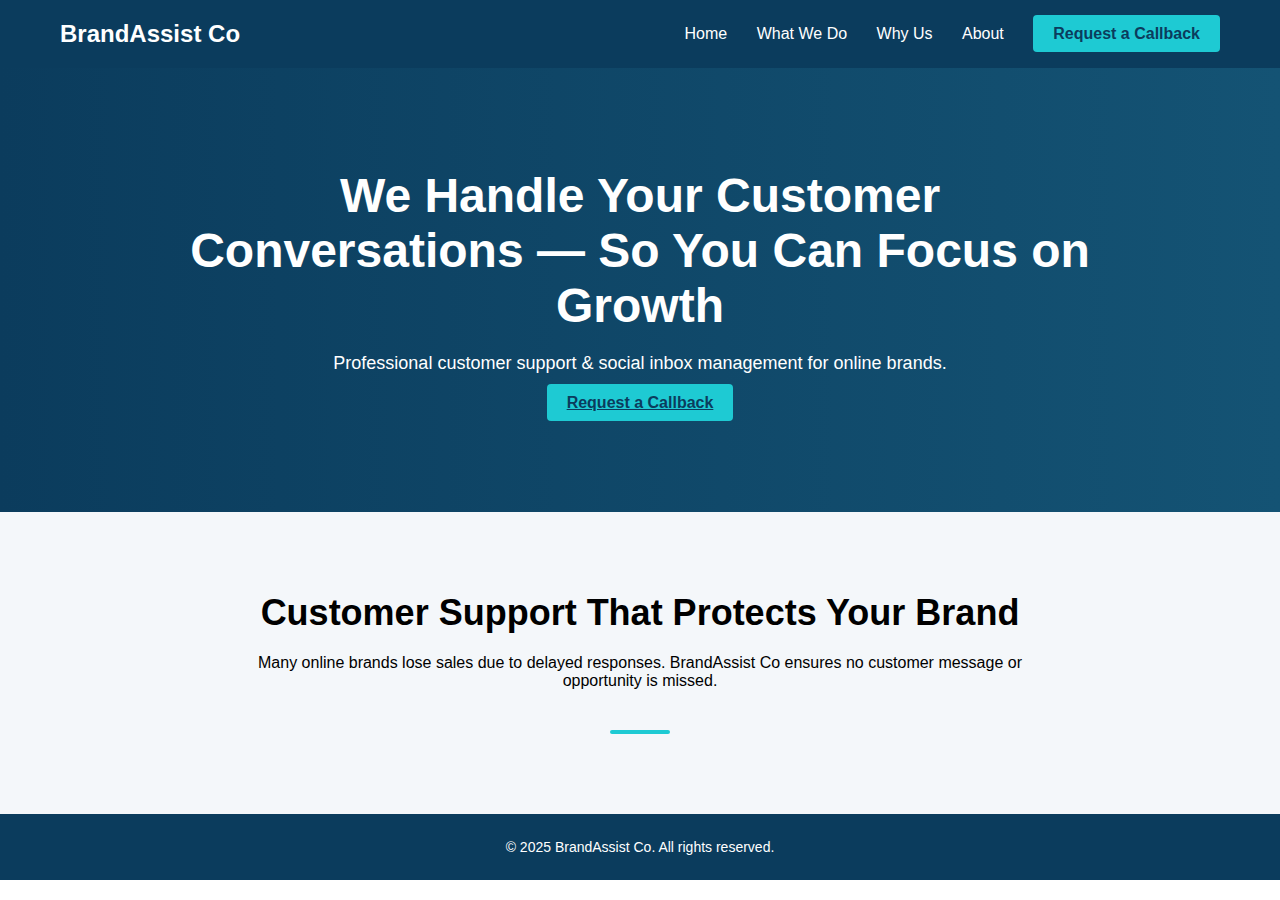
<file: BrandAssist/index.html>
<!DOCTYPE html>
<html lang="en">
<head>
    <meta charset="UTF-8">
    <title>BrandAssist Co | Online Brand Customer Support</title>
    <meta name="viewport" content="width=device-width, initial-scale=1.0">
    <link rel="stylesheet" href="css/style.css">
</head>
<body>

<header>
    <h1>BrandAssist Co</h1>
    <nav>
        <a href="index.html">Home</a>
        <a href="what-we-do.html">What We Do</a>
        <a href="why-us.html">Why Us</a>
        <a href="about.html">About</a>
        <a class="cta-btn" href="contact.html">Request a Callback</a>
    </nav>
</header>

<section class="hero">
    <h2 class="animate-on-scroll">
        We Handle Your Customer Conversations — So You Can Focus on Growth
    </h2>
    <p class="animate-on-scroll">
        Professional customer support & social inbox management for online brands.
    </p>
    <a href="contact.html" class="cta-btn animate-on-scroll">Request a Callback</a>
</section>

<section class="section light-bg">
    <h2 class="animate-on-scroll">Customer Support That Protects Your Brand</h2>
    <p class="animate-on-scroll">
        Many online brands lose sales due to delayed responses.
        BrandAssist Co ensures no customer message or opportunity is missed.
    </p>
</section>

<footer>
    © 2025 BrandAssist Co. All rights reserved.
</footer>

<script src="js/script.js"></script>
</body>
</html>
</file>
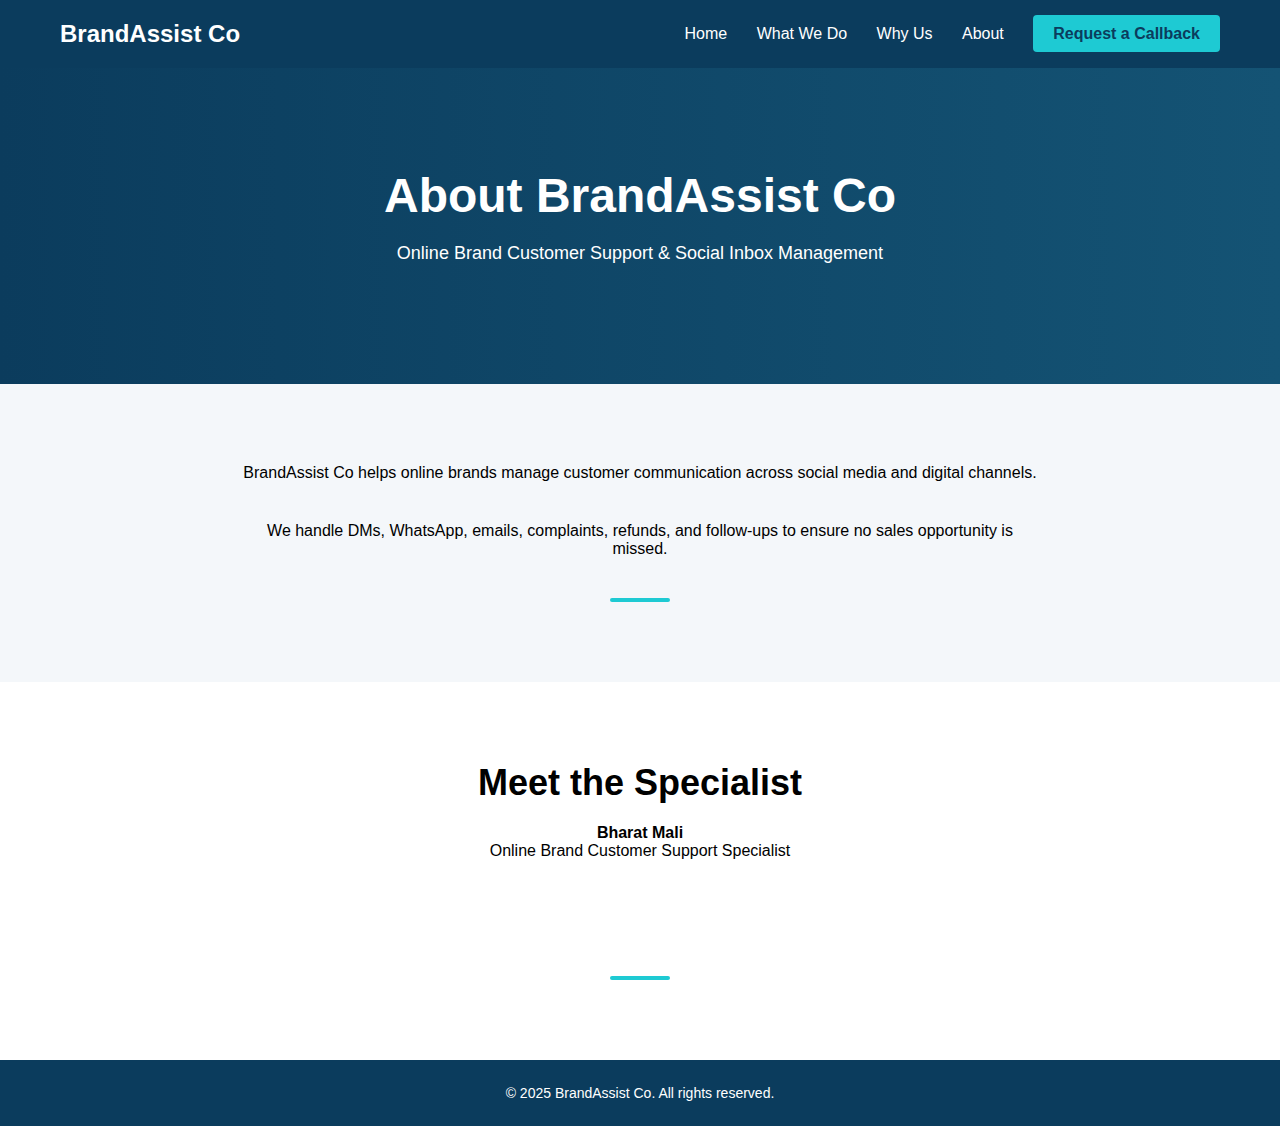
<file: BrandAssist/about.html>
<!DOCTYPE html>
<html lang="en">
<head>
    <meta charset="UTF-8">
    <title>About Us | BrandAssist Co</title>
    <meta name="viewport" content="width=device-width, initial-scale=1.0">
    <link rel="stylesheet" href="css/style.css">
</head>
<body>

<header>
    <h1>BrandAssist Co</h1>
    <nav>
        <a href="index.html">Home</a>
        <a href="what-we-do.html">What We Do</a>
        <a href="why-us.html">Why Us</a>
        <a href="about.html">About</a>
        <a class="cta-btn" href="contact.html">Request a Callback</a>
    </nav>
</header>

<section class="hero">
    <h2 class="animate-on-scroll">About BrandAssist Co</h2>
    <p class="animate-on-scroll">
        Online Brand Customer Support & Social Inbox Management
    </p>
</section>

<section class="section light-bg">
    <p class="animate-on-scroll">
        BrandAssist Co helps online brands manage customer communication across
        social media and digital channels.
    </p>

    <p class="animate-on-scroll">
        We handle DMs, WhatsApp, emails, complaints, refunds, and follow-ups
        to ensure no sales opportunity is missed.
    </p>
</section>

<section class="section">
    <h2 class="animate-on-scroll">Meet the Specialist</h2>
    <p class="animate-on-scroll">
        <strong>Bharat Mali</strong><br>
        Online Brand Customer Support Specialist
    </p>

    <p class="animate-on-scroll">
        I work as an extended support partner for growing online brands,
        focusing on calm, professional, sales-oriented communication.
    </p>
</section>

<footer>
    © 2025 BrandAssist Co. All rights reserved.
</footer>

<script src="js/script.js"></script>
</body>
</html>
</file>
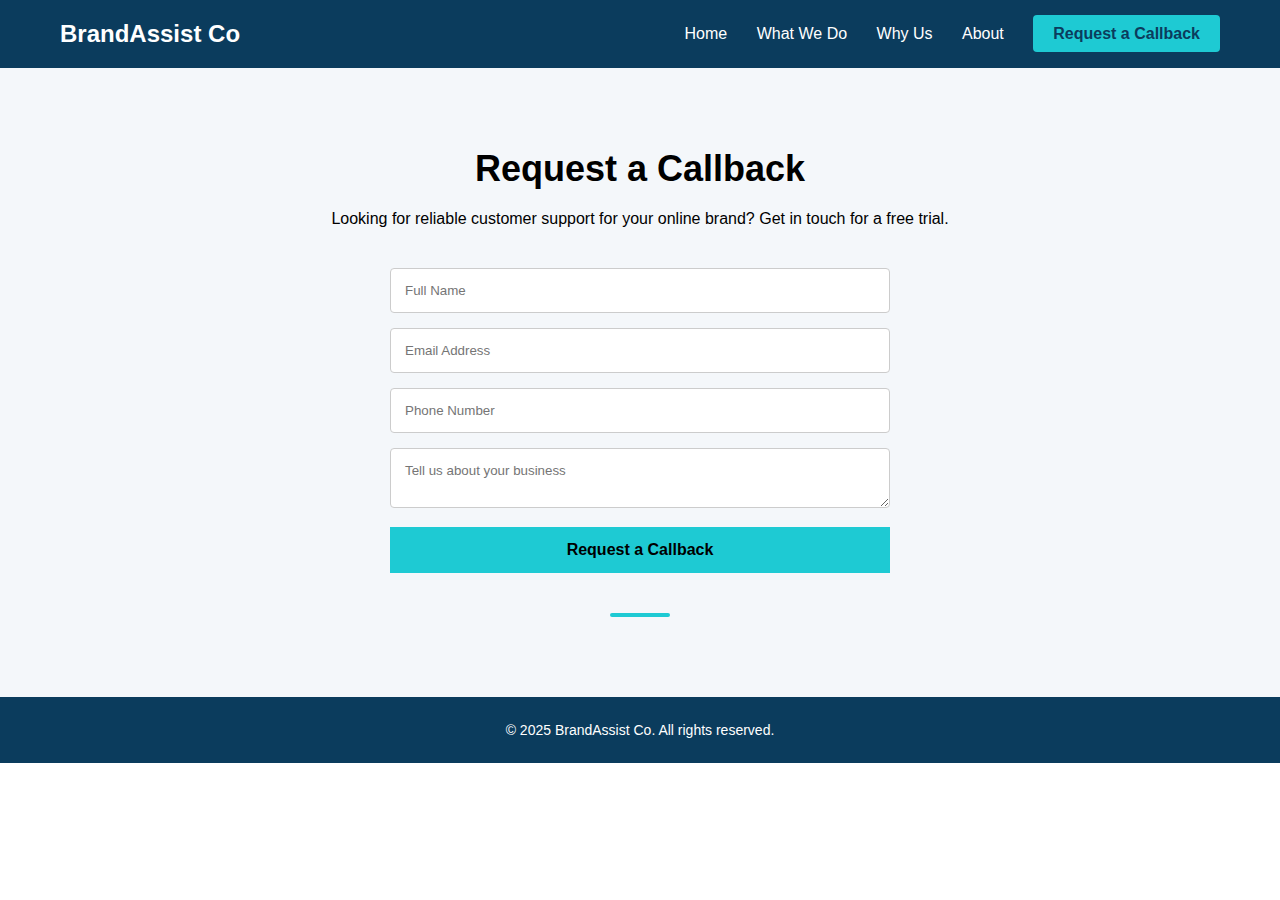
<file: BrandAssist/contact.html>
<!DOCTYPE html>
<html lang="en">
<head>
    <meta charset="UTF-8">
    <title>Contact | BrandAssist Co</title>
    <meta name="viewport" content="width=device-width, initial-scale=1.0">
    <link rel="stylesheet" href="css/style.css">
</head>
<body>

<header>
    <h1>BrandAssist Co</h1>
    <nav>
        <a href="index.html">Home</a>
        <a href="what-we-do.html">What We Do</a>
        <a href="why-us.html">Why Us</a>
        <a href="about.html">About</a>
        <a class="cta-btn" href="contact.html">Request a Callback</a>
    </nav>
</header>

<section class="section light-bg">
    <h2 class="animate-on-scroll">Request a Callback</h2>
    <p class="animate-on-scroll">
        Looking for reliable customer support for your online brand?
        Get in touch for a free trial.
    </p>

    <form action="https://formsubmit.co/brandassistco@gmail.com" method="POST">
        <input type="hidden" name="_captcha" value="false">
        <input type="text" name="name" placeholder="Full Name" required>
        <input type="email" name="email" placeholder="Email Address" required>
        <input type="tel" name="phone" placeholder="Phone Number" required>
        <textarea name="message" placeholder="Tell us about your business" required></textarea>
        <button type="submit">Request a Callback</button>
    </form>
</section>

<footer>
    © 2025 BrandAssist Co. All rights reserved.
</footer>

<script src="js/script.js"></script>
</body>
</html>
</file>
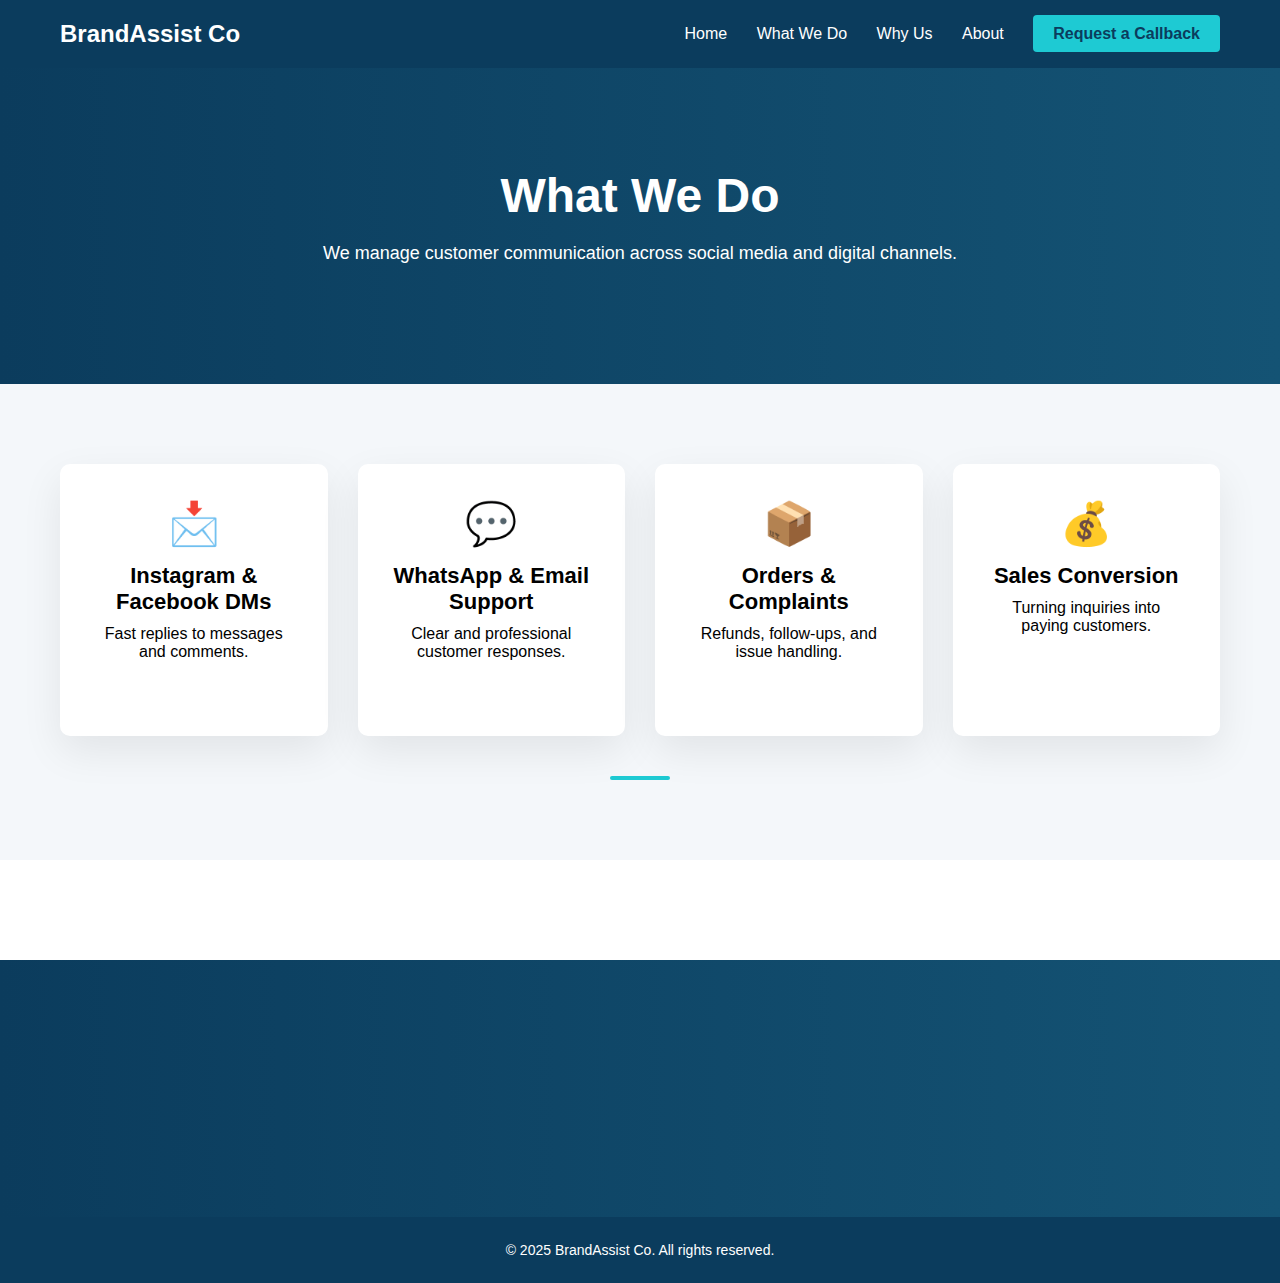
<file: BrandAssist/what-we-do.html>
<!DOCTYPE html>
<html lang="en">
<head>
    <meta charset="UTF-8">
    <title>What We Do | BrandAssist Co</title>
    <meta name="viewport" content="width=device-width, initial-scale=1.0">
    <link rel="stylesheet" href="css/style.css">
</head>
<body>

<header>
    <h1>BrandAssist Co</h1>
    <nav>
        <a href="index.html">Home</a>
        <a href="what-we-do.html">What We Do</a>
        <a href="why-us.html">Why Us</a>
        <a href="about.html">About</a>
        <a class="cta-btn" href="contact.html">Request a Callback</a>
    </nav>
</header>

<section class="why-hero">
    <h2 class="animate-on-scroll">What We Do</h2>
    <p class="animate-on-scroll">
        We manage customer communication across social media and digital channels.
    </p>
</section>

<section class="section light-bg">
    <div class="cards">
        <div class="card animate-on-scroll">
            <div class="icon">📩</div>
            <h3>Instagram & Facebook DMs</h3>
            <p>Fast replies to messages and comments.</p>
        </div>

        <div class="card animate-on-scroll">
            <div class="icon">💬</div>
            <h3>WhatsApp & Email Support</h3>
            <p>Clear and professional customer responses.</p>
        </div>

        <div class="card animate-on-scroll">
            <div class="icon">📦</div>
            <h3>Orders & Complaints</h3>
            <p>Refunds, follow-ups, and issue handling.</p>
        </div>

        <div class="card animate-on-scroll">
            <div class="icon">💰</div>
            <h3>Sales Conversion</h3>
            <p>Turning inquiries into paying customers.</p>
        </div>
    </div>
</section>

<section class="why-footer">
    <h3 class="animate-on-scroll">
        Let BrandAssist Co Handle Your Customer Conversations
    </h3>
    <a href="contact.html" class="cta-btn animate-on-scroll">
        Request a Callback
    </a>
</section>

<footer>
    © 2025 BrandAssist Co. All rights reserved.
</footer>

<script src="js/script.js"></script>
</body>
</html>
</file>
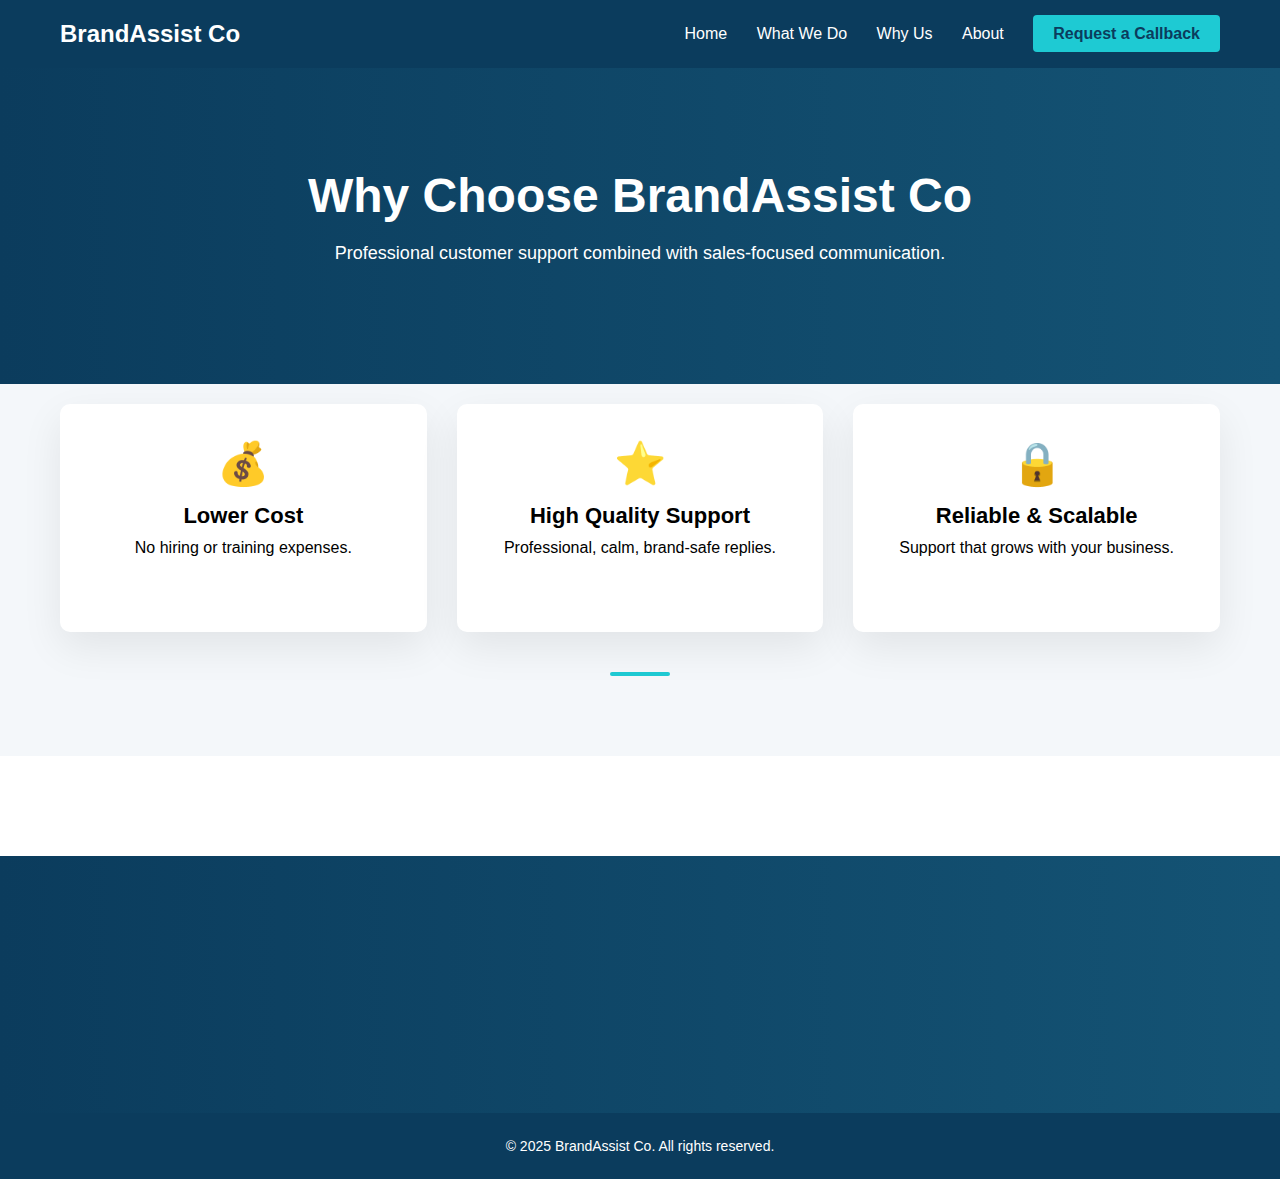
<file: BrandAssist/why-us.html>
<!DOCTYPE html>
<html lang="en">
<head>
    <meta charset="UTF-8">
    <title>Why Us | BrandAssist Co</title>
    <meta name="viewport" content="width=device-width, initial-scale=1.0">
    <link rel="stylesheet" href="css/style.css">
</head>
<body>

<header>
    <h1>BrandAssist Co</h1>
    <nav>
        <a href="index.html">Home</a>
        <a href="what-we-do.html">What We Do</a>
        <a href="why-us.html">Why Us</a>
        <a href="about.html">About</a>
        <a class="cta-btn" href="contact.html">Request a Callback</a>
    </nav>
</header>

<section class="why-hero">
    <h2 class="animate-on-scroll">Why Choose BrandAssist Co</h2>
    <p class="animate-on-scroll">
        Professional customer support combined with sales-focused communication.
    </p>
</section>

<section class="section light-bg why-section">
    <div class="cards why-cards">
        <div class="card animate-on-scroll">
            <div class="icon">💰</div>
            <h3>Lower Cost</h3>
            <p>No hiring or training expenses.</p>
        </div>

        <div class="card animate-on-scroll">
            <div class="icon">⭐</div>
            <h3>High Quality Support</h3>
            <p>Professional, calm, brand-safe replies.</p>
        </div>

        <div class="card animate-on-scroll">
            <div class="icon">🔒</div>
            <h3>Reliable & Scalable</h3>
            <p>Support that grows with your business.</p>
        </div>
    </div>
</section>

<section class="why-footer">
    <h3 class="animate-on-scroll">
        Better Support. Lower Cost. More Conversions.
    </h3>
    <a href="contact.html" class="cta-btn animate-on-scroll">
        Request a Callback
    </a>
</section>

<footer>
    © 2025 BrandAssist Co. All rights reserved.
</footer>

<script src="js/script.js"></script>
</body>
</html>
</file>
<file: BrandAssist/css/style.css>
/* ================s==================================
   GLOBAL RESET & BASE
   ================================================== */

* {
    margin: 0;
    padding: 0;
    box-sizing: border-box;
    font-family: 'Segoe UI', sans-serif;
}

body {
    animation: pageFade 0.6s ease-in;
}

@keyframes pageFade {
    from { opacity: 0; }
    to { opacity: 1; }
}


/* ==================================================
   HEADER & NAVIGATION
   ================================================== */

header {
    background: #0b3c5d;
    padding: 20px 60px;
    display: flex;
    justify-content: space-between;
    align-items: center;
    position: sticky;
    top: 0;
    z-index: 1000;
}

header h1 {
    color: #ffffff;
    font-size: 24px;
}

nav a {
    color: #ffffff;
    margin-left: 25px;
    text-decoration: none;
    font-weight: 500;
    position: relative;
}

nav a::after {
    content: "";
    position: absolute;
    width: 0;
    height: 2px;
    background: #1ecad3;
    left: 0;
    bottom: -5px;
    transition: width 0.3s ease;
}

nav a:hover::after {
    width: 100%;
}

.cta-btn {
    background: #1ecad3;
    color: #0b3c5d;
    padding: 10px 20px;
    border-radius: 4px;
    font-weight: bold;
    transition: transform 0.3s ease, box-shadow 0.3s ease;
}

.cta-btn:hover {
    transform: translateY(-2px);
    box-shadow: 0 8px 20px rgba(0,0,0,0.2);
}

/* ==================================================
   HERO SECTIONS
   ================================================== */

.hero,
.why-hero {
    padding: 100px 60px;
    background: linear-gradient(to right, #0b3c5d, #145374);
    color: white;
    text-align: center;
}

.hero h2,
.why-hero h2 {
    font-size: 48px;
    max-width: 900px;
    margin: auto;
}

.hero p,
.why-hero p {
    margin: 20px auto;
    font-size: 18px;
    max-width: 700px;
    opacity: 0.9;
}

/* ==================================================
   SECTIONS & BACKGROUNDS
   ================================================== */

.section {
    padding: 80px 60px;
}

.section.light-bg {
    background: #f4f7fa;
}

.section.dark-divider {
    background: linear-gradient(to right, #0b3c5d, #145374);
    color: white;
}

.section.dark-divider h2,
.section.dark-divider p {
    color: white;
}

.section h2 {
    font-size: 36px;
    margin-bottom: 20px;
    text-align: center;
}

.section p {
    text-align: center;
    max-width: 800px;
    margin: 0 auto 40px;
}

/* Accent line under sections */
.section::after {
    content: "";
    display: block;
    width: 60px;
    height: 4px;
    background: #1ecad3;
    margin: 40px auto 0;
    border-radius: 2px;
}

/* ==================================================
   CARDS
   ================================================== */

.cards {
    display: grid;
    grid-template-columns: repeat(auto-fit, minmax(260px, 1fr));
    gap: 30px;
}

.card {
    background: #ffffff;
    padding: 35px;
    border-radius: 10px;
    box-shadow: 0 15px 40px rgba(0,0,0,0.08);
    transition: transform 0.3s ease, box-shadow 0.3s ease;
    text-align: center;
}

.card:hover {
    transform: translateY(-10px);
    box-shadow: 0 20px 40px rgba(0,0,0,0.12);
}

.card h3 {
    margin-bottom: 10px;
    font-size: 22px;
}

.icon {
    font-size: 42px;
    margin-bottom: 15px;
}

/* Why Us offset effect */
.why-cards {
    margin-top: -60px;
}

/* ==================================================
   CTA FOOTER
   ================================================== */

.why-footer {
    width: 100%;
    background: linear-gradient(to right, #0b3c5d, #145374);
    color: white;
    text-align: center;
    padding: 90px 20px;
    margin-top: 100px;
}

.why-footer h3 {
    font-size: 30px;
    margin-bottom: 25px;
    max-width: 900px;
    margin-left: auto;
    margin-right: auto;
}

/* ==================================================
   FORMS
   ================================================== */

form {
    max-width: 500px;
    margin: auto;
}

form input,
form textarea {
    width: 100%;
    padding: 14px;
    margin-bottom: 15px;
    border: 1px solid #ccc;
    border-radius: 4px;
}

form button {
    width: 100%;
    background: #1ecad3;
    border: none;
    padding: 14px;
    font-size: 16px;
    font-weight: bold;
    cursor: pointer;
    transition: background 0.3s ease;
}

form button:hover {
    background: #17b0b8;
}

/* ==================================================
   FOOTER
   ================================================== */

footer {
    background: #0b3c5d;
    color: white;
    text-align: center;
    padding: 25px;
    font-size: 14px;
}

/* ==================================================
   SCROLL ANIMATIONS
   ================================================== */

.animate-on-scroll {
    opacity: 0;
    transform: translateY(50px);
    transition: opacity 0.8s ease, transform 0.8s ease;
}

.animate-on-scroll.animate {
    opacity: 1;
    transform: translateY(0);
}

.card.animate-on-scroll {
    transition-delay: 0.1s;
}

/* ==================================================
   ANIMATIONS
   ================================================== */

@keyframes pageFade {
    from { opacity: 0; }
    to { opacity: 1; }
}

/* ==================================================
   RESPONSIVE
   ================================================== */

@media (max-width: 768px) {
    header {
        flex-direction: column;
        gap: 15px;
        padding: 20px;
    }

    nav a {
        margin: 10px;
    }

    .hero h2,
    .why-hero h2 {
        font-size: 34px;
    }

    .section {
        padding: 60px 20px;
    }
}
</file>
